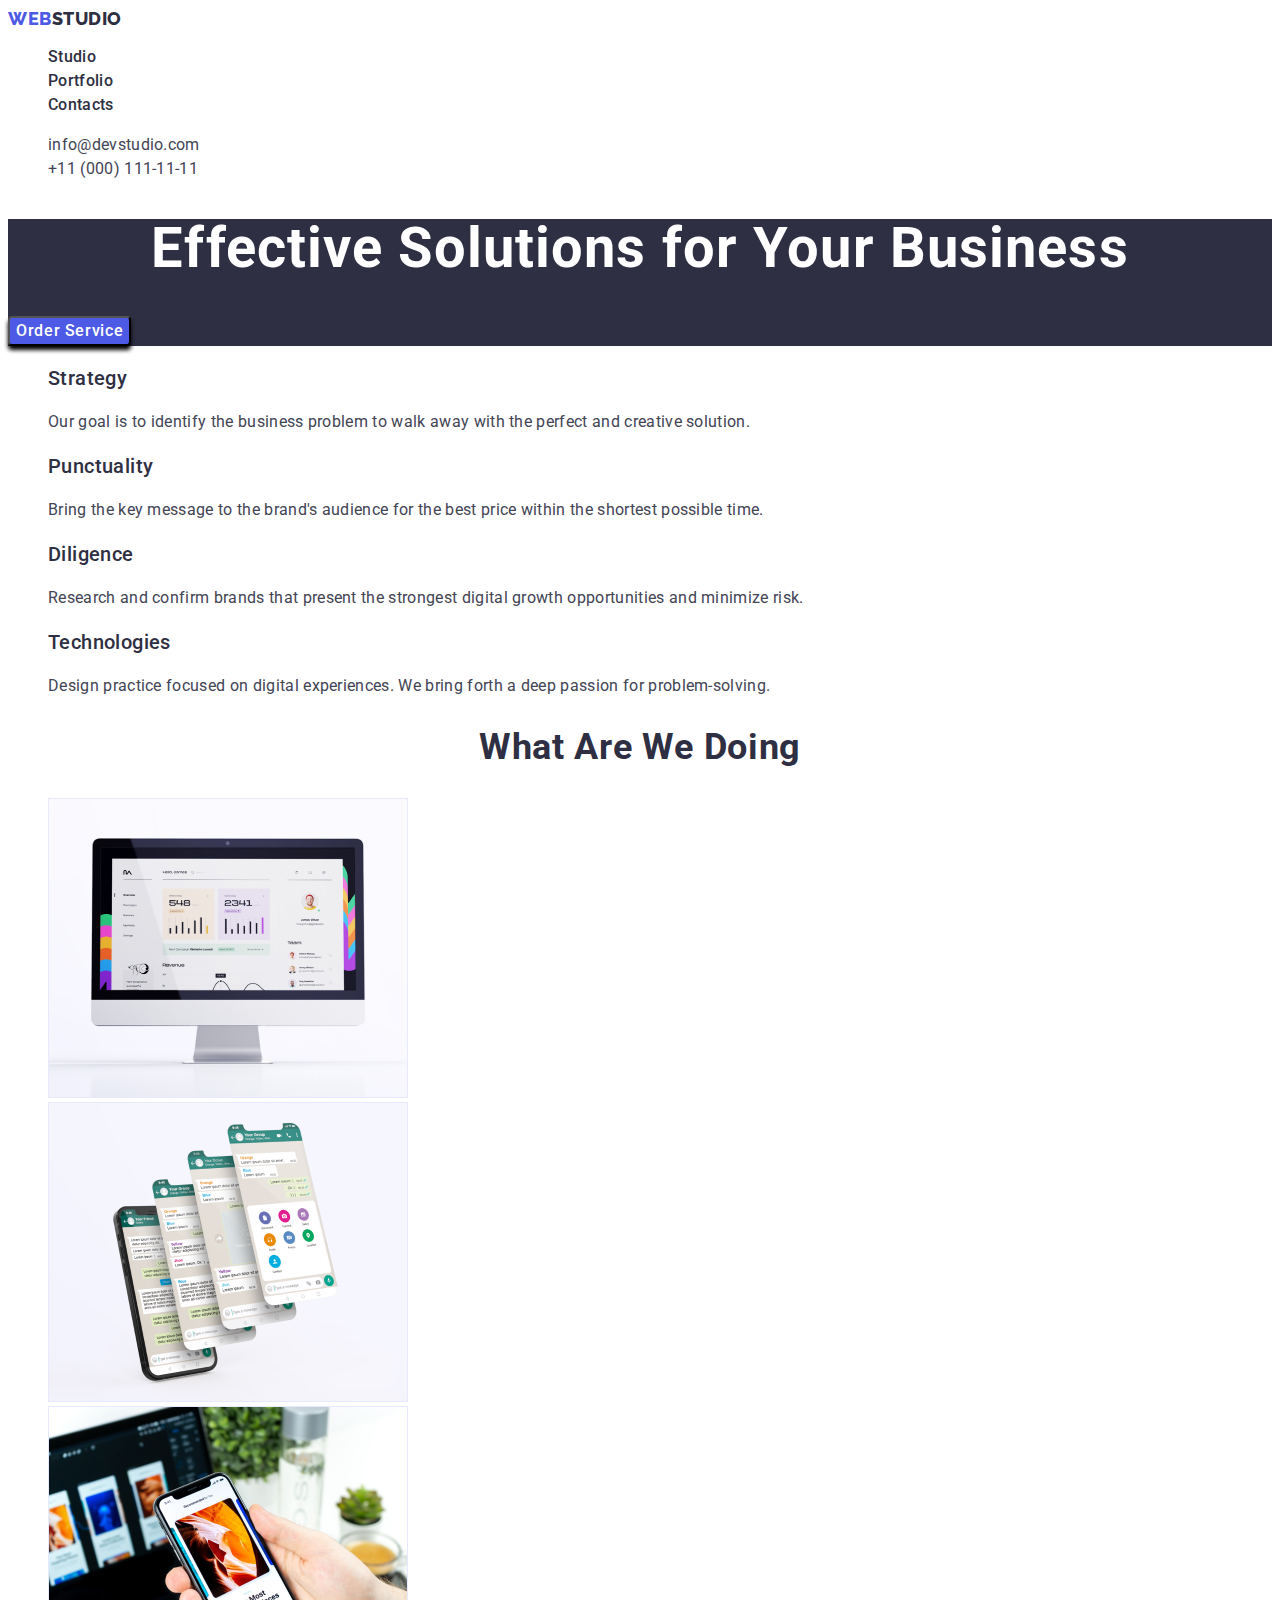
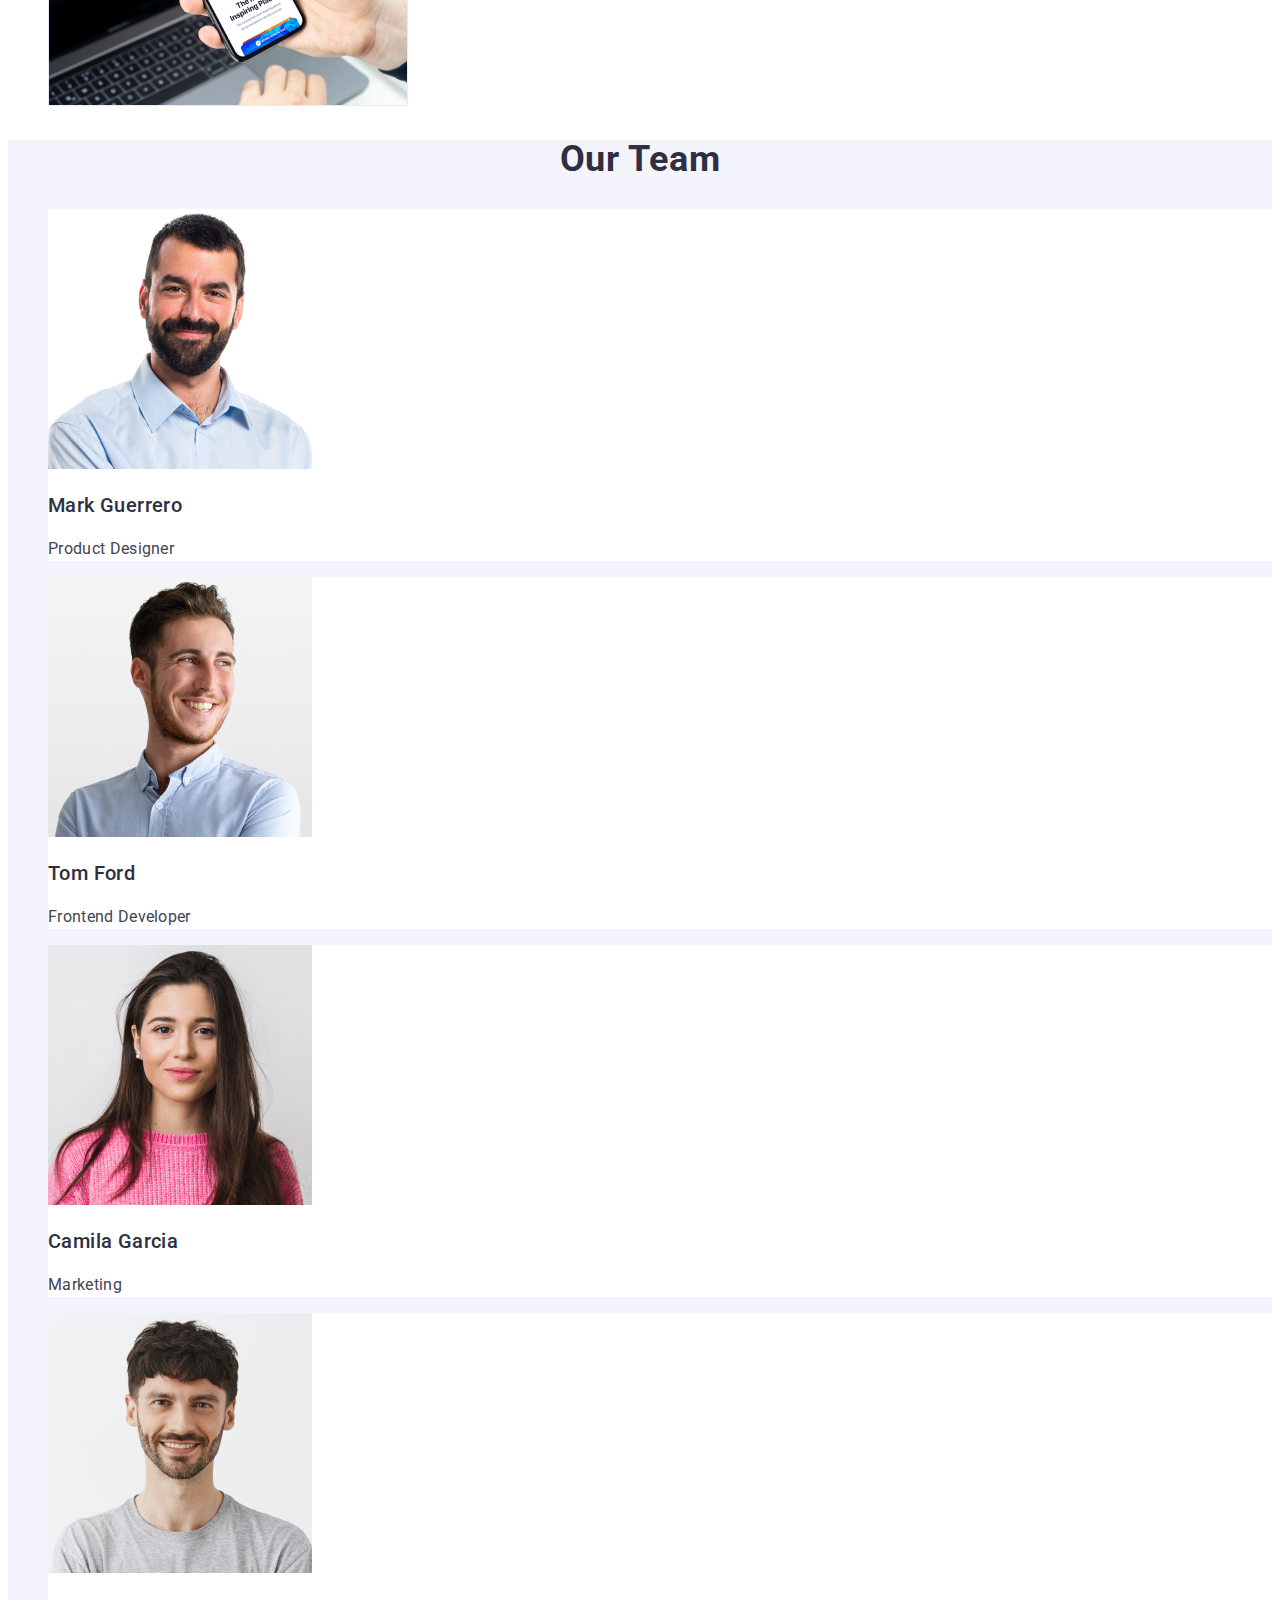
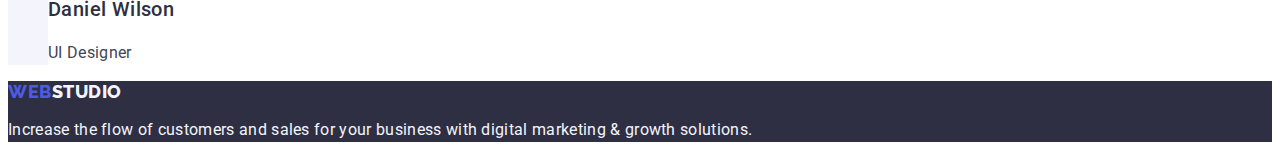
<file: index.html>
<!DOCTYPE html>
<html lang="en">
  <head>
    <meta charset="UTF-8" >
    <meta http-equiv="X-UA-Compatible" content="IE=edge" >
    <meta name="viewport" content="width=device-width, initial-scale=1.0" >
    <link rel="preconnect" href="https://fonts.googleapis.com">
   <link rel="preconnect" href="https://fonts.gstatic.com" crossorigin>
   <link href="https://fonts.googleapis.com/css2?family=Raleway:wght@800&family=Roboto:wght@400;500;700;900&display=swap" 
      rel="stylesheet">
    <link rel="stylesheet" href="./css/styles.css">
    <title>Website</title>
  </head>

  <body>
    <header class="page-header">
      <nav class="page-nav">
        <a class="logo link" href="./index.html"
        >Web<span class="studio-logo-header">Studio</span></a>
        
          <ul class="menu list">
          <li><a class="menu-link link links"  href="./index.html">Studio</a></li>
          <li><a class="menu-link link links"  href="./portfolio.html">Portfolio</a></li>
          <li><a class="menu-link link links"  href="">Contacts</a></li>
        </ul>
      </nav>
      <address class="address-header">
        <ul class="header-contacts list">
        <li class="adres-item">
          <a class="address-link link links" href="mailto:info@devstudio.com">info@devstudio.com</a></li> 
        <li class="adres-item">
          <a class="address-link link links" href="tel:+110001111111">+11 (000) 111-11-11</a></li> 
      </ul>
      </address>
    </header>
    <!-- Main content  -->
    <main>
      <!-- Section 1 -->
      <section class="hero">
      <h1 class="hero-tex">Effective Solutions for Your Business</h1>
      <button class="button-hero" type="button">Order Service</button>
      </section>

      <!-- Section 2 -->
      <section>
        <h2 class="second-header" hidden>Soft Skills</h2>

        <ul class="list">
          <li>
            <h3 class="suptitle">Strategy</h3>
            <p class="section-description">
              Our goal is to identify the business problem to walk away with the
              perfect and creative solution.
            </p>
          </li>

          <li>
            <h3 class="suptitle" >Punctuality</h3>
            <p class="section-description" >
              Bring the key message to the brand's audience for the best price
              within the shortest possible time.
            </p>
          </li>

          <li>
            <h3 class="suptitle">Diligence</h3>

            <p class="section-description">
              Research and confirm brands that present the strongest digital
              growth opportunities and minimize risk.
            </p>
          </li>

          <li>
            <h3 class="suptitle">Technologies</h3>

            <p class="section-description">
              Design practice focused on digital experiences. We bring forth a
              deep passion for problem-solving.
            </p>
          </li>
        </ul>
      </section>
      <!-- Section 3 -->
      <section>
        <h2 class="second-header">What are we doing</h2>
    <ul class=" list">
      <li>
        <img src="./images/img1.jpg"
        alt="Computer" 
        width="360"
        height="300">
      </li> 
        
      <li>
        <img src="./images/img2.jpg"
        alt="Social network pages" 
        width="360"
        height="300">
      </li>
      
      <li> 
        <img src="./images/img3.jpg"
        alt="Telephone" 
        width="360"
        height="300">
      </li>
      </ul>
      </section>
      
      <!-- Section 4 -->
      <section class="section-four">
        <h2 class="second-header">Our Team</h2>
        
        <ul class="our-team list">
          <li class="our-team-card" >
            
            <img
              src="./images/MarkGuerrero1.jpg"
              alt="Foto Mark Guerrero"
              width="264"
              height="260">
              
            <h3 class="suptitle">Mark Guerrero</h3>
            <p class="section-description">Product Designer</p>
          </li>
         

         <li class="our-team-card">
           <img src="./images/TomFord2.jpg" 
            alt="Foto Tom Ford" 
            width="264" 
            height="260">
            
            <h3 class="suptitle">Tom Ford</h3>
            <p class="section-description">Frontend Developer</p>
        </li>
        
        <li class="our-team-card" >
          
            <img
              src="./images/CamilaGarcia3.jpg"
              alt="Foto Camila Garcia"
              width="264"
              height="260">
              
              <h3 class="suptitle">Camila Garcia</h3>
              <p class="section-description">Marketing</p>
            </li>

        <li class="our-team-card">
          <img
              src="./images/DanielWilson4.jpg"
              alt="Foto Daniel Wilson "
              width="264"
              height="260"> 
              
            <h3 class="suptitle">Daniel Wilson</h3>
            <p class="section-description">UI Designer</p>
        </li>
        </ul>
      </section>
    </main>
    <!-- Fotter -->
    <footer class="footer">
      <a class="logo link" href="./index.html">Web<span class="studio-logo-footer">Studio</span></a>
      <p class="footer-description">
        Increase the flow of customers and sales for your business with digital
        marketing & growth solutions.
      </p>
    </footer>
  </body>
</html>
</file>
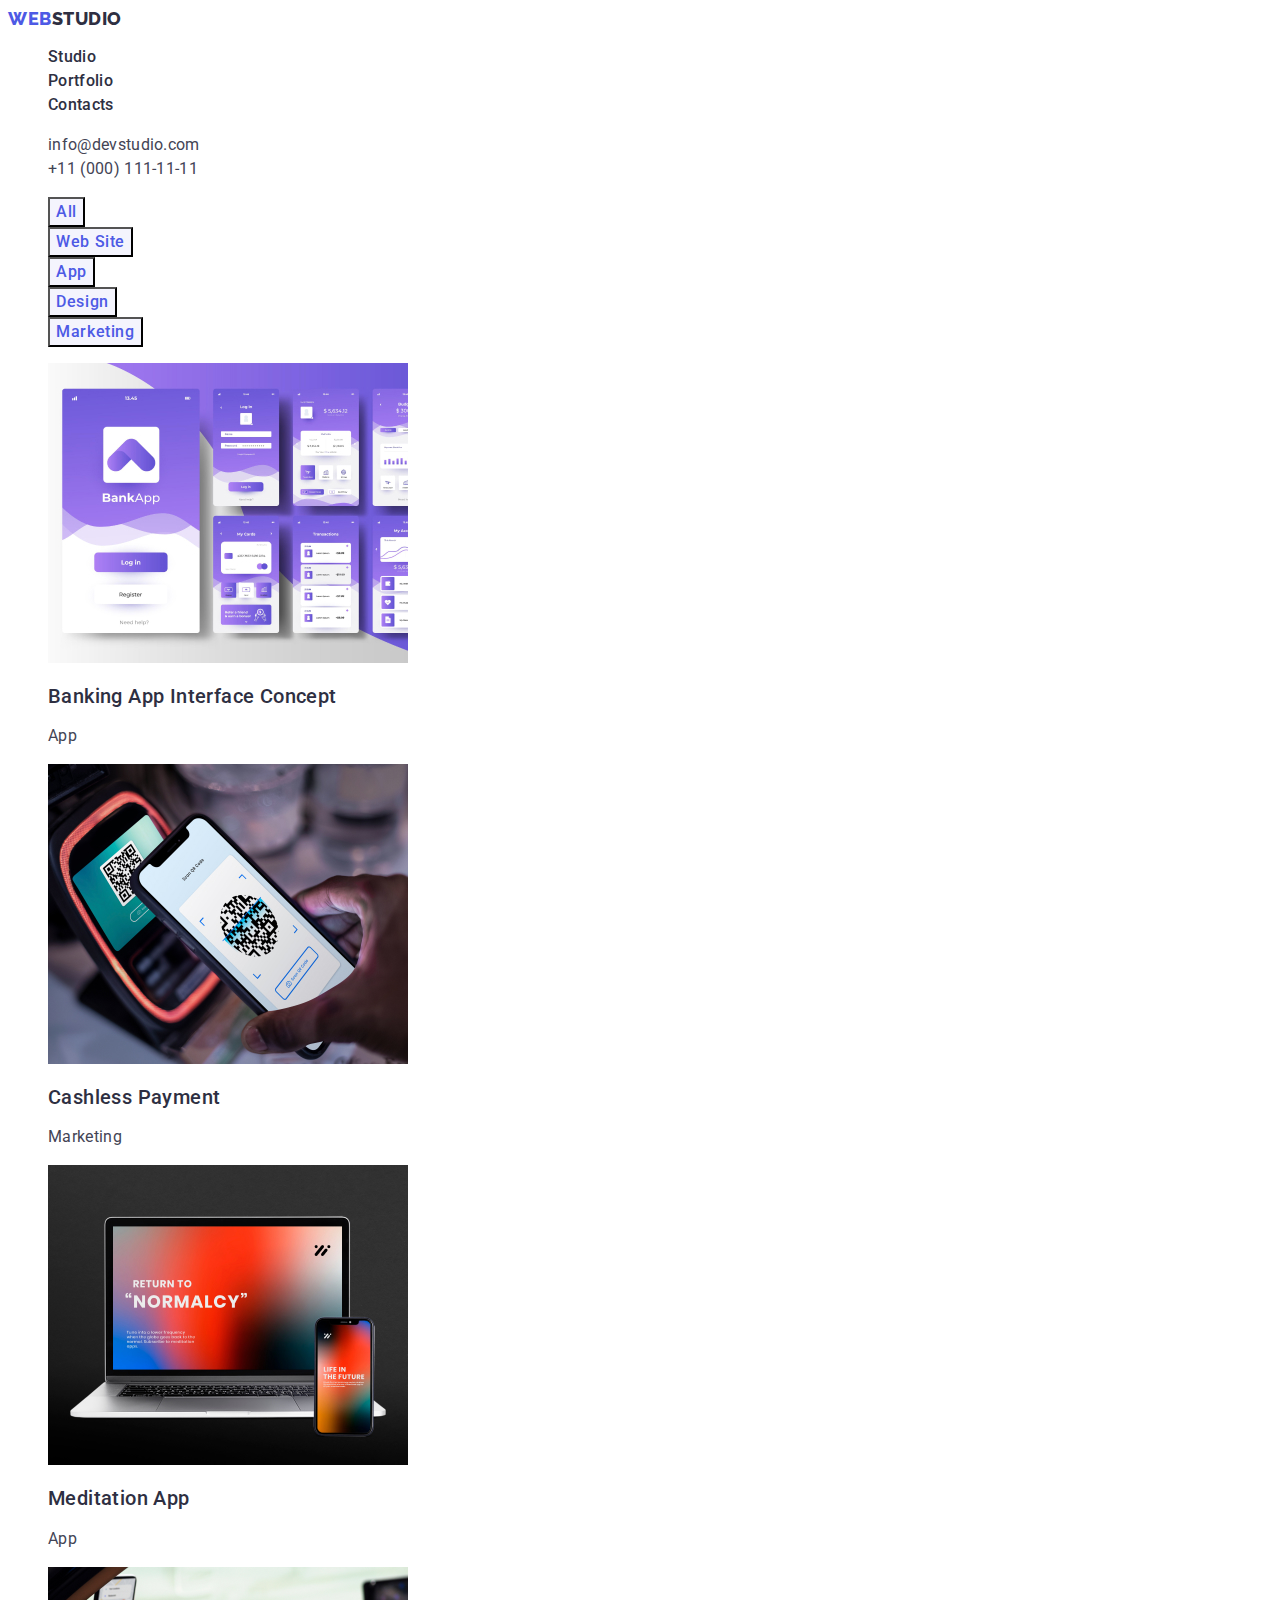
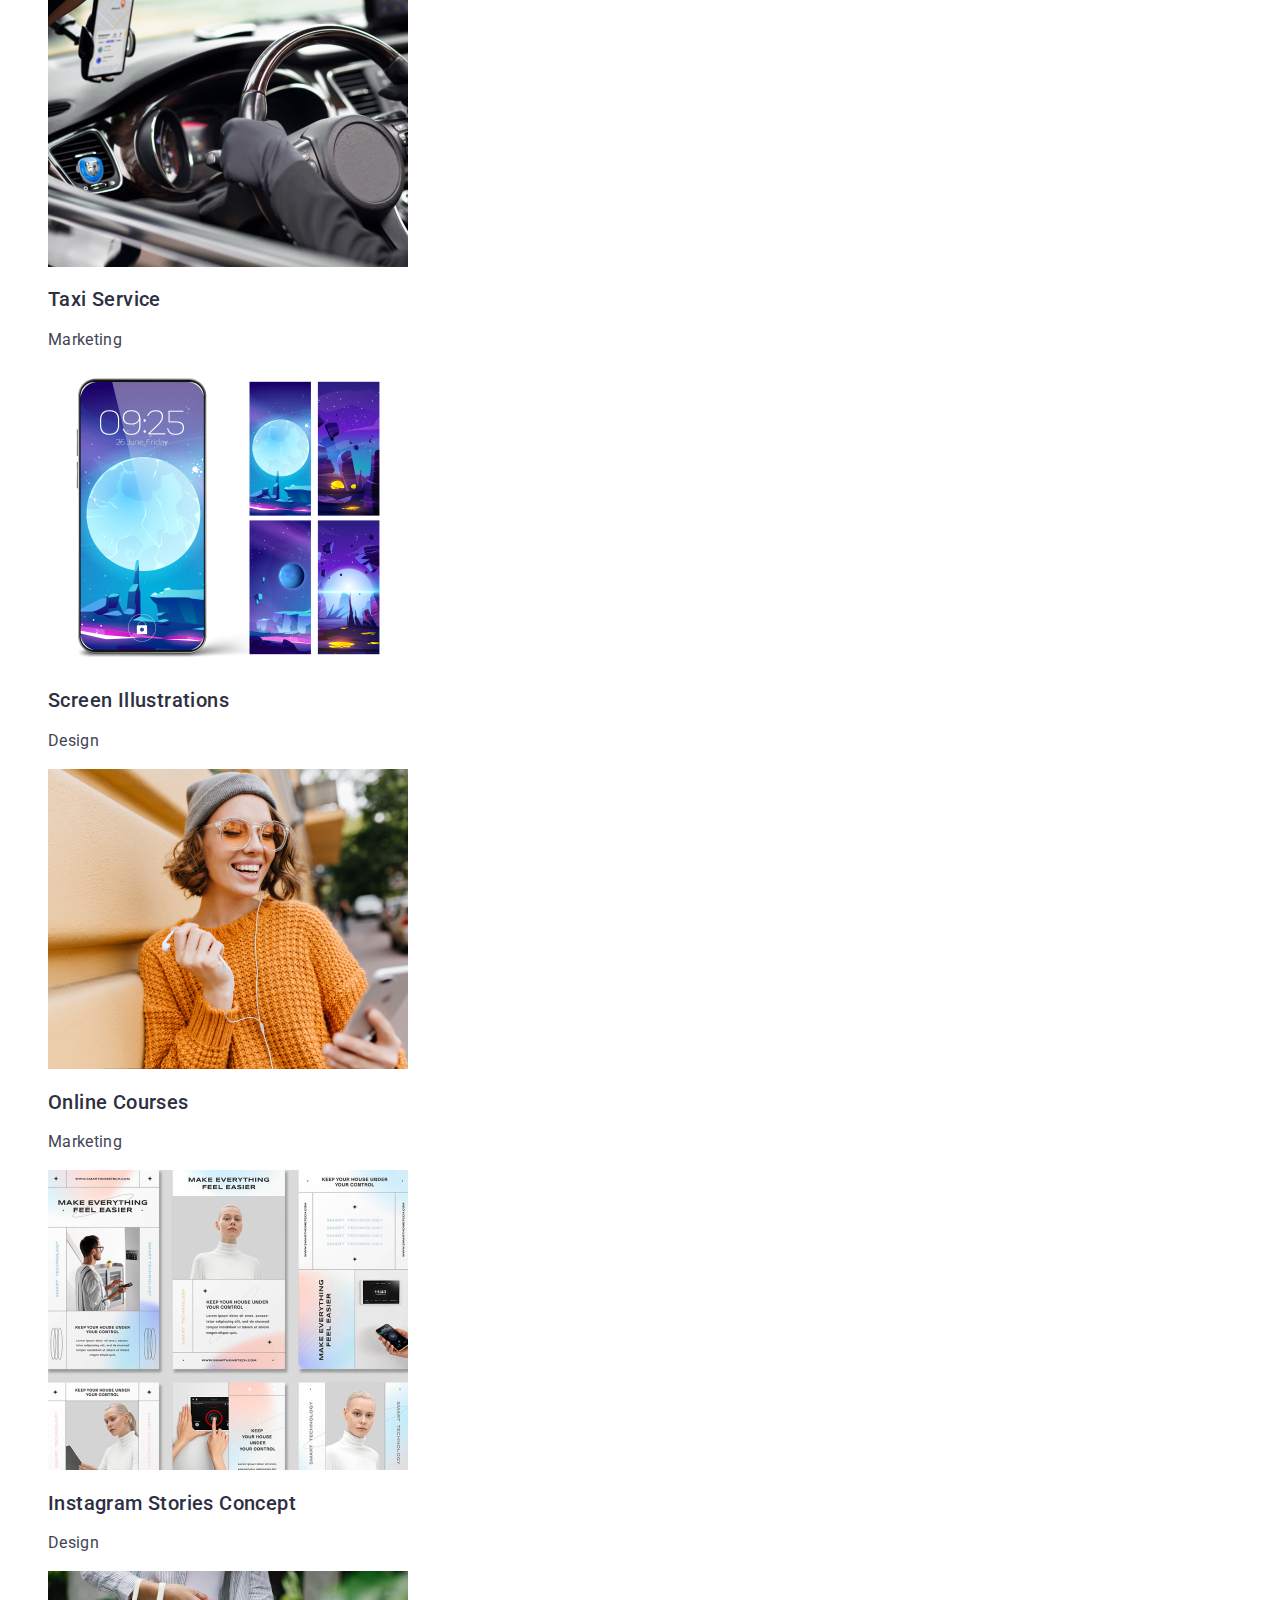
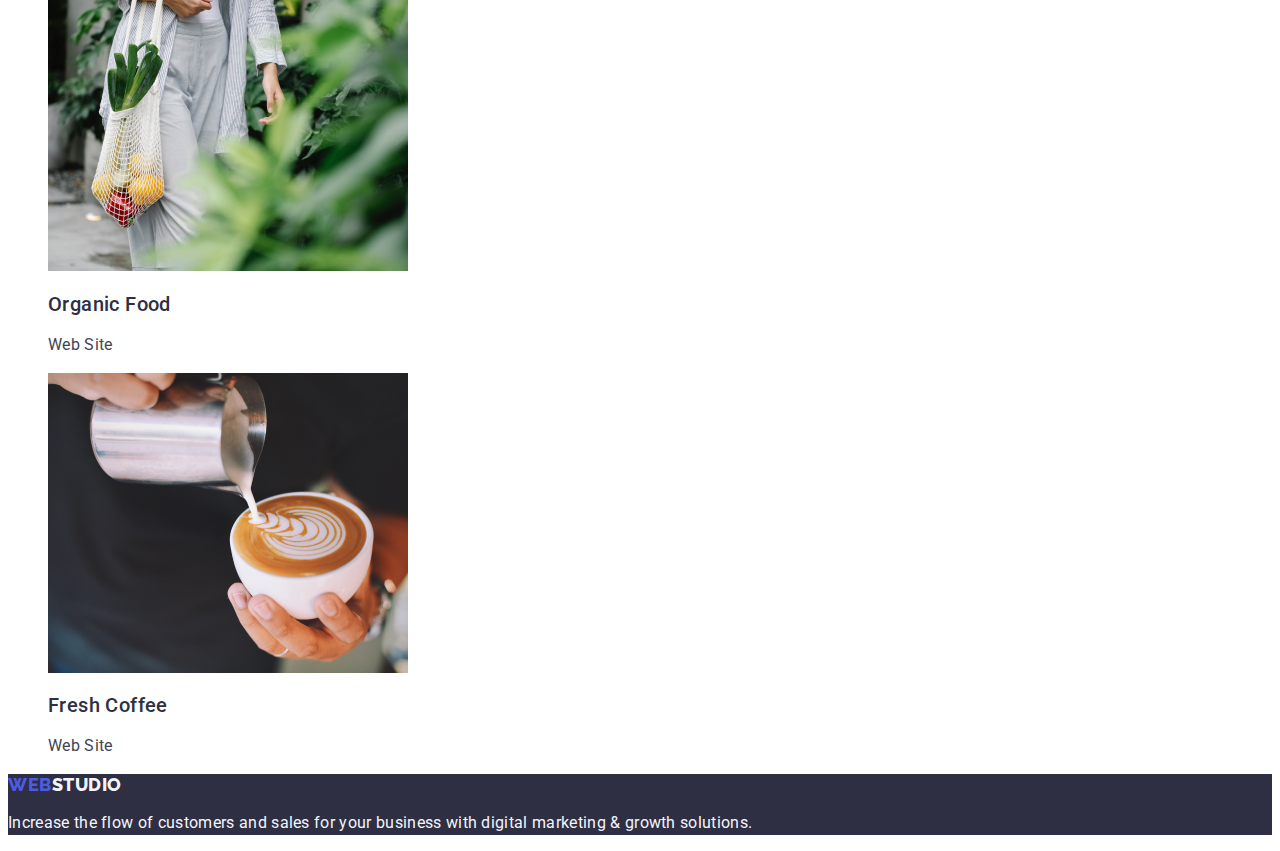
<file: portfolio.html>
<!DOCTYPE html>
<html lang="en">
  <head>
    <meta charset="UTF-8" >
    <meta http-equiv="X-UA-Compatible" content="IE=edge" >
    <meta name="viewport" content="width=device-width, initial-scale=1.0" >
    <link rel="preconnect" href="https://fonts.googleapis.com" >
    <link rel="preconnect" href="https://fonts.gstatic.com" crossorigin >
    <link
      href="https://fonts.googleapis.com/css2?family=Raleway:wght@800&family=Roboto:wght@400;500;700;900&display=swap"
      rel="stylesheet">
    <link rel="stylesheet" href="./css/styles.css" >
    <title>Portfolio</title>
  </head>

  <!-- Portfolio -->

  <body>
    <header class="page-header">
      <nav class="page-nav">
        <a class="logo link" href="./index.html"
        >Web<span class="studio-logo-header">Studio</span>
       </a>
        
          <ul class="menu list">
          <li class="menu-item">
            <a class="menu-link link links" href="./index.html">Studio</a>
          </li>
          <li class="menu-item">
            <a class="menu-link link links" href="./portfolio.html"
              >Portfolio</a
            >
          </li>
          <li class="menu-item">
            <a class="menu-link link links" href=""> Contacts </a>
          </li>
        </ul>
      </nav>
      <address class="address-header">
        <ul class="header-contacts list">
          <li class="address-item">
            <a class="address-link link links" href="mailto:info@devstudio.com"
              >info@devstudio.com</a
            >
          </li>
          <li class="address-item" >
            <a class="address-link link links" href="tel:+110001111111"
              >+11 (000) 111-11-11</a
            >
          </li>
        </ul>
      </address>
    </header>
    <!-- Main  -->
    <main>
      <!-- Filters -->
      <section class="filters">
       
        <h1 hidden>Portfolio</h1>

      <ul class="filter-group list">  
       
       <li><button class="portfolio-button " type="button">All</button></li>

       <li><button class="portfolio-button " type="button">Web Site</button></li>

       <li><button class="portfolio-button " type="button">App</button></li>

       <li><button class="portfolio-button " type="button">Design</button></li>

       <li> <button class="portfolio-button " type="button">Marketing</button></li>
    </ul>
 
     <ul class="project-card list"> 
        
      <li> 
          <a class="link" href="">
              <img
              src="./images/imgbanking.jpg"
              alt="Banking Concept"
              width="360"
              height="300">
            <h2 class="suptitle">Banking App Interface Concept</h2>
            <p class="section-description">App</p> 
            </a>
        </li>
         
        <li>
            <a class="link" href="">
              <img
              src="./images/imgcashless.jpg"
              alt="Cashless Payment"
              width="360"
              height="300">
            <h2 class="suptitle">Cashless Payment</h2>
            <p class="section-description">Marketing</p>
            </a>
          </li>

          <li>
            <a class="link" href="">
              <img
              src="./images/imgmeditation.jpg"
              alt="Meditation App"
              width="360"
              height="300"
            >
           <h2 class="suptitle">Meditation App</h2>
            <p class="section-description">App</p>
          </a>
         </li>
      <!-- Project card 2 -->
      
          <li>
            <a class="link" href="">
              <img
              src="./images/imgtaxi.jpg"
              alt="Taxi Service"
              width="360"
              height="300"
            >
          <h2 class="suptitle">Taxi Service</h2>
          <p class="section-description">Marketing</p>
          </a>
          </li>
          <li>
            <a class="link" href=""> 
            <img
              src="./images/imgscreen.jpg"
              alt="Screen Illustrations"
              width="360"
              height="300"
            >
            <h2 class="suptitle">Screen Illustrations</h2>
            <p class="section-description">Design</p>
          </a>
          </li>
          <li>
            <a class="link" href="">
            <img
              src="./images/imgonline.jpg"
              alt="Online Courses"
              width="360"
              height="300"
            >
           <h2 class="suptitle"> Online Courses</h2>
           <p class="section-description">Marketing</p>
          </a>
         </li>
            <!-- Project card 3 -->
          <li>
            <a class="link" href=""> 
            <img
              src="./images/imginstagram.jpg"
              alt="Instagram Stories Concept"
              width="360"
              height="300"
            >
          <h2 class="suptitle">Instagram Stories Concept</h2>
          <p class="section-description">Design</p>
          </a>
          </li>
          <li>
            <a class="link" href="">
            <img
              src="./images/imgorganic.jpg"
              alt="Organic Food"
              width="360"
              height="300"
            >
            <h2 class="suptitle">Organic Food</h2>
            <p class="section-description">Web Site</p></a>
            
          </li>
          <li>
            <a class="link" href="">
            <img
              src="./images/imgcoffee.jpg"
              alt="Fresh Coffee"
              width="360"
              height="300"
            >
            <h2 class="suptitle">Fresh Coffee</h2>
            <p class="section-description">Web Site</p></a>
          </li>
    </ul>
      </section>
    </main>
    <footer class="footer">
      <a class="logo link" href="./index.html"
        >Web<span class="studio-logo-footer">Studio</span></a
      >
      <p class="footer-description">
        Increase the flow of customers and sales for your business with digital
        marketing & growth solutions.
      </p>
    </footer>
  </body>
</html>
</file>
<file: css/styles.css>
.list {
  list-style: none;
}

.link {
  text-decoration: none;
}

.links:hover,
.links:focus {
  color: #404bbf;
}

body {
  font-family: 'Roboto', sans-serif;
  color:var(--slate);
  background-color: #ffffff;

}
:root {
  --naviblue: #2e2f42;

  --slate: #434455;

  --white: #ffffff;

  --cloud: #f4f4fd;

  --iris: #4d5ae5;
  
  --ocean: #404bbf;
}

/* Logotip */
.logo {
  font-family: 'Raleway', sans-serif;
  font-weight: 800;
  font-size: 18px;
  line-height: 1.17;
  letter-spacing: 0.03em ;
  text-transform: uppercase;
  color: var(--iris);

}
.studio-logo-header{
  color: var(--naviblue);
}
.studio-logo-footer{
  color: #f4f4fd;
}

/* Header Navigation */
.menu-link {
  font-weight: 500;
  font-size: 16px;
  line-height: 1.5;
  color:#2e2f42;
  letter-spacing: 0.02em;
}
/* Adress  */
.address-header{
  font-style: normal;
}
.address-link { 
  font-style: normal;
  font-weight: 400;
  font-size: 16px;
  line-height: 1.5;
  letter-spacing: 0.02em;
  color: var(--slate) ;

}
/* Main menu  */

/* Section 1 */
.hero {
 background-color: #2e2f42; 

}
.hero-tex {
  font-weight: 700;
  font-size: 56px;
  line-height: 1.07;
  letter-spacing: 0.02em;
  color: #ffffff;
  text-align: center;
  
}

.button-hero {

  font-family: inherit;
  font-weight: 500;
  font-size: 16px;
  line-height: 1.5;
  letter-spacing: 0.04em;
  color: #ffffff;
  background: #4d5ae5;
  box-shadow: 0px 4px 4px rgba(0, 0, 0, 15);
  border-radius: 4px;
  cursor: pointer;
}
.button-hero:focus,
.button-hero:hover {
color: #ffffff;
background-color: #404bbf;

}
/* Portfolio  */
.portfolio-button {
  font-family:'Roboto',sans-serif ;
  font-weight: 500;
  font-size: 16px;
  line-height: 1.5;
  letter-spacing: 0.04em;
  color: var(--iris);
  background-color: var(--cloud);
  cursor: pointer;
}
.portfolio-button:focus,
.portfolio-button:hover {
  color: #ffffff;
  background-color: #404bbf;
}


/* Section 4 */
.section-four {
  background-color: #f4f4fd;
}
.our-team-card{
  background-color: #ffffff;

}
/* sections  */
.suptitle {
  font-weight: 500;
  font-size: 20px;
  line-height: 1.2;
  letter-spacing: 0.02em;
  color: var(--naviblue);
  text-transform: capitalize;
}
.section-description {
  font-weight: 400;
  font-size: 16px;
  line-height: 1.5;
  letter-spacing: 0.02em;
  color: var(--slate);

}
.second-header {
  font-weight: 700;
  font-size: 36px;
  line-height: 1.11;
  text-align: center;
  letter-spacing: 0.02em;
  color: #2e2f42;
  text-transform: capitalize;
}

/* footer */
.footer {
  background:#2e2f42;
}

.footer-description {
  font-weight: 400;
  font-size: 16px;
  line-height: 1.5;
  letter-spacing: 0.02em;
  color: #f4f4fd;
}
</file>
